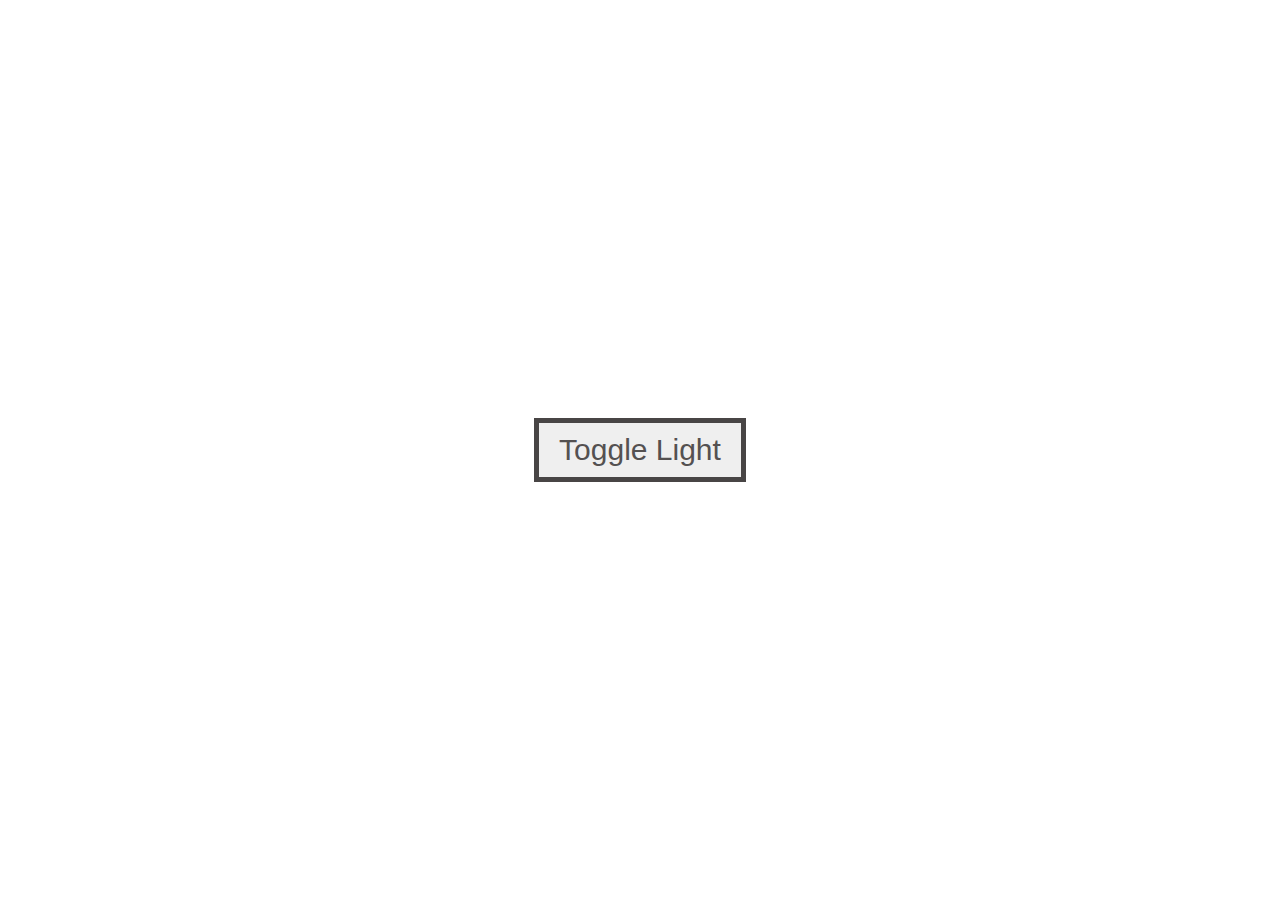
<file: index.html>
<!DOCTYPE html>
<html lang="en">
<head>
    <meta charset="UTF-8">
    <meta name="viewport" content="width=device-width, initial-scale=1.0">
    <title>Good Morning</title>
    <link rel="stylesheet" href="style.css">
</head>
<body>
<button id="toggleButton">Toggle Light</button>

    <script src="script.js"></script>
</body>
</html>
</file>
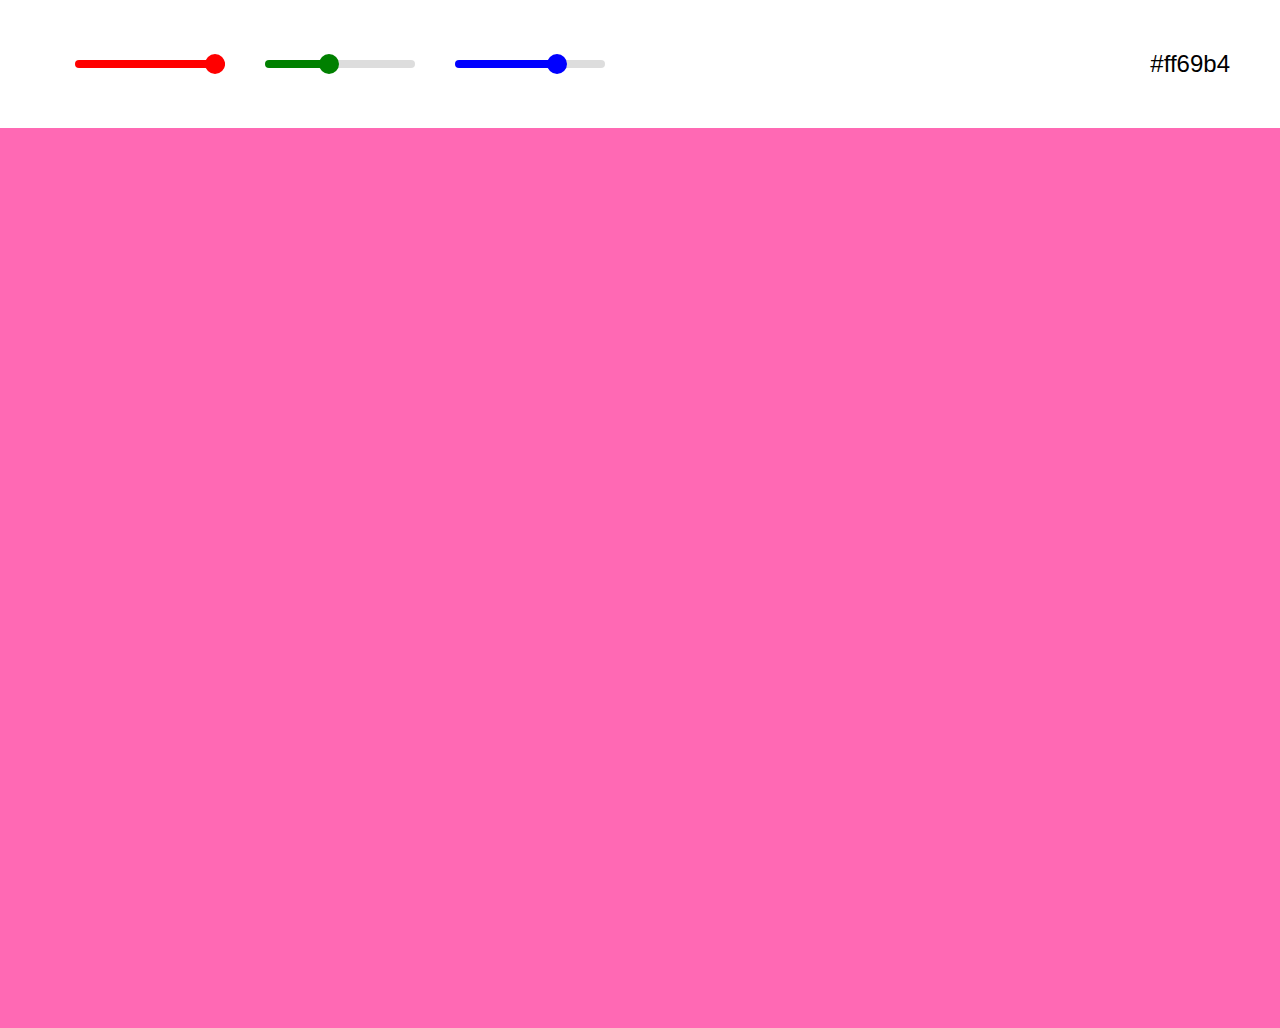
<file: color-mixer/index.html>
<!DOCTYPE html>
<html lang="en">
<head>
  <meta charset="UTF-8">
  <meta name="viewport" content="width=device-width, initial-scale=1.0">
  <title>Hexa Color Changer</title>
  <link rel="stylesheet" href="style.css">
</head>
<body>
  <header class="header">
    <div class="sliders">
      <label for="redRange"></label>
      <input type="range" id="redRange" min="0" max="255" value="255">
      
      <label for="greenRange"></label>
      <input type="range" id="greenRange" min="0" max="255" value="105">
      
      <label for="blueRange"></label>
      <input type="range" id="blueRange" min="0" max="255" value="180">
    </div>
    <div class="color-value" id="colorValue">#ff69b4</div>
  </header>

  <div class="main-area" id="mainArea">
  </div>

  <script src="script.js"></script>
</body>
</html>
</file>
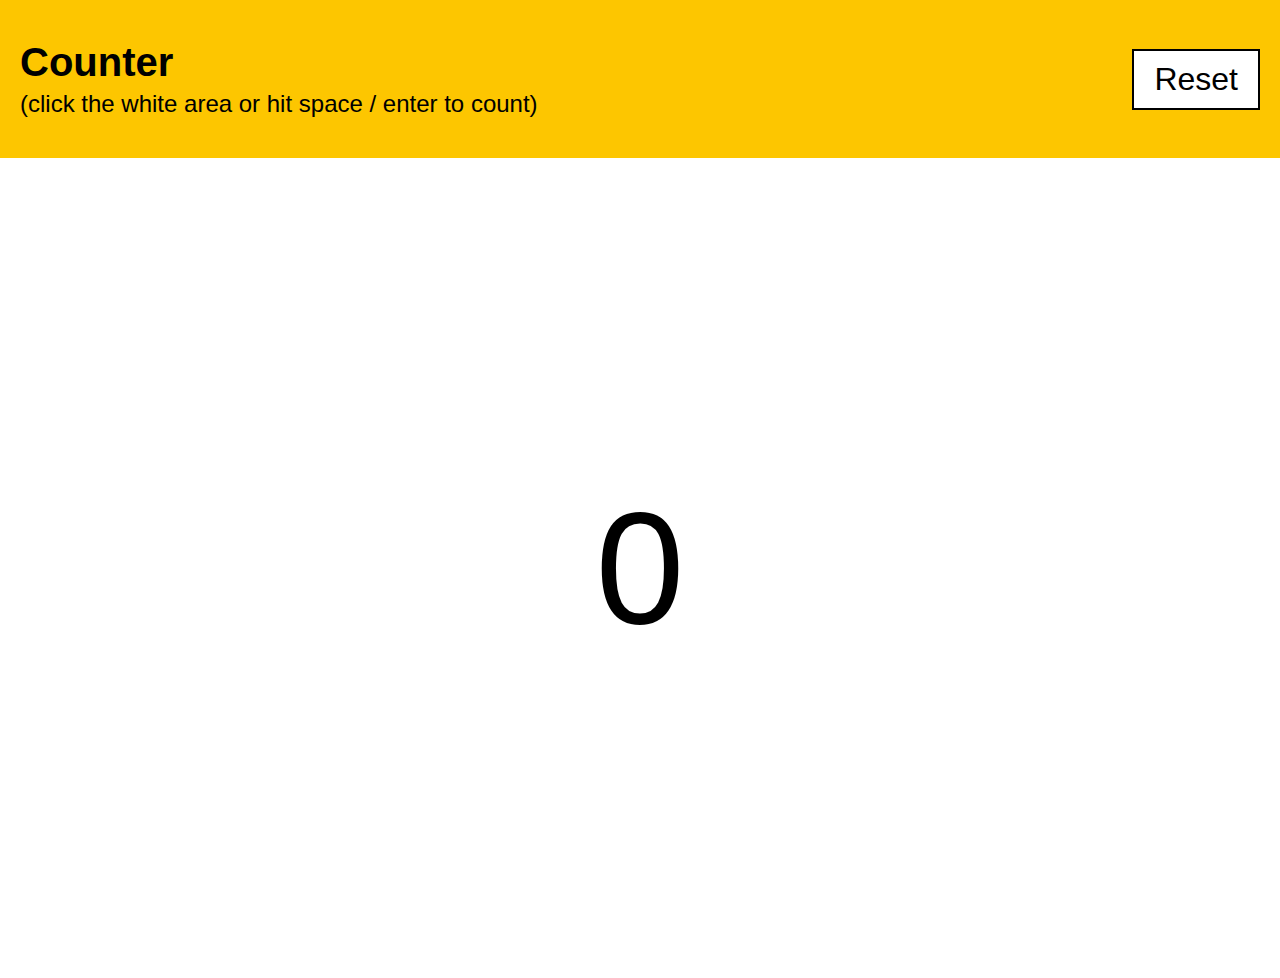
<file: counter/index.html>
<!DOCTYPE html>
<html lang="en">
<head>
  <meta charset="UTF-8">
  <meta name="viewport" content="width=device-width, initial-scale=1.0">
  <title>Counter</title>
  <link rel="stylesheet" href="style.css">
</head>
<body>
  <header class="header" id="header">
    <div class="header-left">
      <h1>Counter</h1>
      <p>(click the white area or hit space / enter to count)</p>
    </div>
    <button id="resetButton">Reset</button>
  </header>
  
  <div class="main-area" id="mainArea">
    <div class="counter" id="counter">0</div>
  </div>

  <script src="script.js"></script>
</body>
</html>
</file>
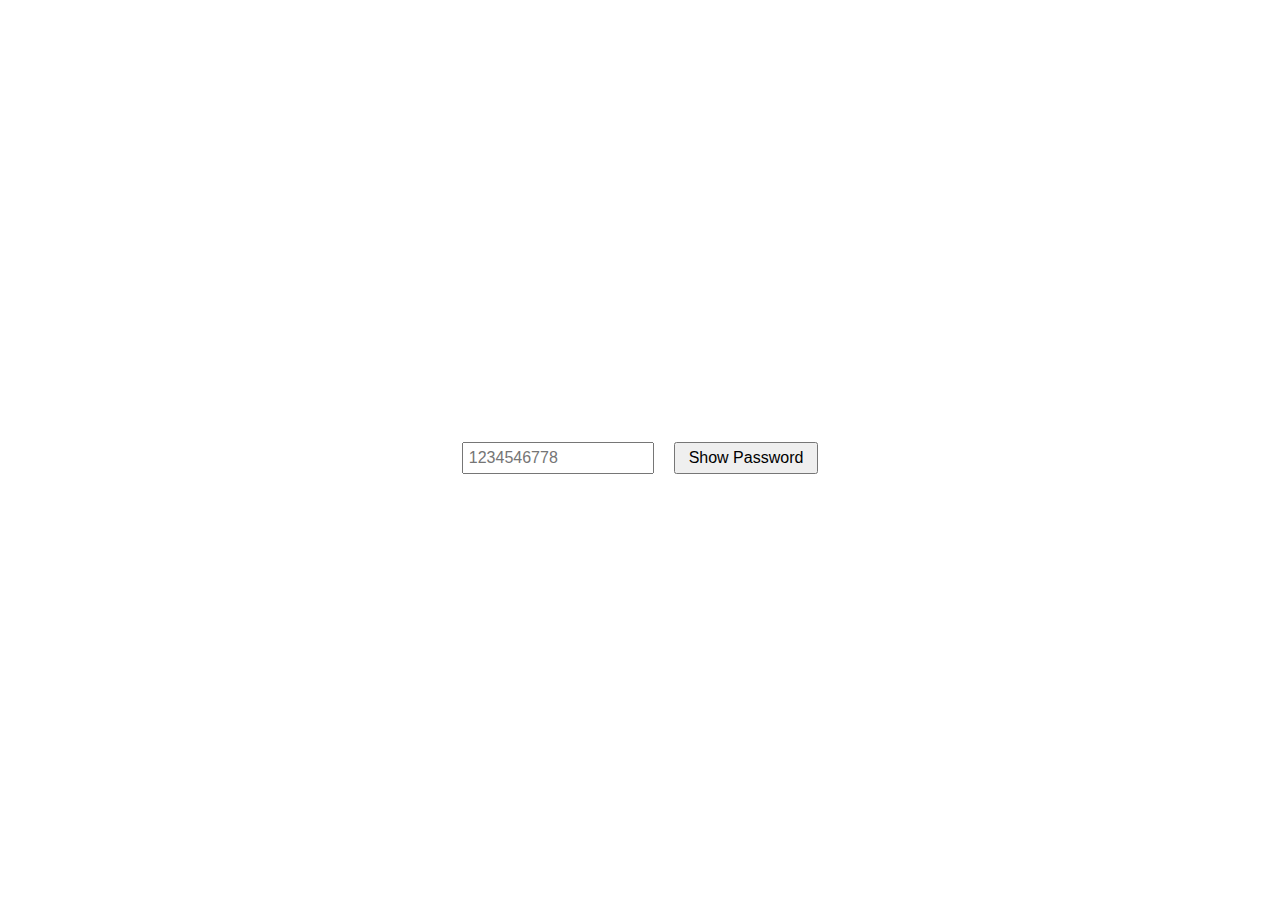
<file: passsword-toggle/index.html>
<!DOCTYPE html>
<html lang="en">
<head>
    <meta charset="UTF-8">
    <meta name="viewport" content="width=device-width, initial-scale=1.0">
    <title>Password Toggle</title>
    <link rel="stylesheet" href="style.css">
</head>
<body>
<div class="container">
    <input type="password" placeholder="1234546778" id="passwordInput">
    <button id="toggleButton">Show Password</button>
</div>


    <script src="script.js"></script>
</body>
</html>
</file>
<file: style.css>
body {
    transition: background-color 1s ease;
    background-color: white;
    color: rgb(86, 83, 83);
    font-family: Arial, sans-serif;
    height: 100vh;
    display: flex;
    justify-content: center;
    align-items: center;
    margin: 0;
}

body.dark-mode {
    background-color: rgb(86, 83, 83);
    color: white;
}

button {
    padding: 10px 20px;
    font-size: 30px;
    cursor: pointer;
    color: rgb(84, 81, 81);
    border: 5px solid rgb(72, 69, 69);
    transition: border-color 0.5s ease;
}

body.dark-mode button {
    border-color: white;
    box-shadow: 0 0 10px 5px yellow ;
    color: white;
    background-color: rgb(86, 83, 83);
}
</file>
<file: color-mixer/style.css>
* {
    margin: 0;
    padding: 0;
    box-sizing: border-box;
  }
  
  body {
    font-family: Arial, sans-serif;
  }
  
  header {
    width: 100vw;
    padding: 50px;
    background-color: white;
    display: flex;
    justify-content: space-between;
    align-items: center;
    box-shadow: 0 4px 6px rgba(0, 0, 0, 0.1);
  }
  
  .sliders {
    display: flex;
    gap: 15px;
  }
  
  .sliders label {
    margin-right: 10px;
  }
  
  .color-value {
    font-size: 1.5rem;
  }
  
  .main-area {
    width: 100vw;
    height: calc(100vh - 0px); 
    display: flex;
    justify-content: center;
    align-items: center;
    background-color: hotpink; 
    transition: background-color 0.3s ease;
  }
  
  p {
    font-size: 1.5rem;
  }
  
  input[type="range"] {
    -webkit-appearance: none; 
    width: 150px;
    height: 8px;
    border-radius: 5px;
    background: #ddd;
    outline: none;
    transition: background 0.3s ease;
  }
  
  input[type="range"]::-webkit-slider-thumb {
    -webkit-appearance: none;
    appearance: none;
    width: 20px;
    height: 20px;
    border-radius: 50%;
    cursor: pointer;
  }
  
  #redRange::-webkit-slider-thumb {
    background-color: red;
  }
  
  #redRange::-moz-range-thumb {
    background-color: red;
  }
  
  #greenRange::-webkit-slider-thumb {
    background-color: green;
  }
  
  #greenRange::-moz-range-thumb {
    background-color: green;
  }
  
  #blueRange::-webkit-slider-thumb {
    background-color: blue;
  }
  
  #blueRange::-moz-range-thumb {
    background-color: blue;
  }
</file>
<file: counter/style.css>
* {
    margin: 0;
    padding: 0;
    box-sizing: border-box;
  }
  
  body {
    font-family: Arial, sans-serif;
  }
  
  header {
    width: 100vw;
    background-color: rgb(253, 198, 0);
    padding: 40px 20px 40px 20px;
    display: flex;
    justify-content: space-between;
    align-items: center;
    box-shadow: 0 4px 6px rgba(0, 0, 0, 0.1);
  }
  
  .header-left {
    display: flex;
    flex-direction: column;
  }
  
  header h1 {
    margin: 0;
    color: black;
    font-size: 2.5rem;
  }
  
  header p {
    margin-top: 5px;
    color: black;
    font-size: 1.5rem;
  }
  
  button {
    background-color: white;
    border: 2px solid black;
    padding: 10px 20px;
    font-size: 2rem;
    cursor: pointer;
  }
  
  button:hover {
    background-color: lightgray;
  }
  
  .main-area {
    width: 100vw;
    height: calc(100vh - 80px); 
    display: flex;
    justify-content: center;
    align-items: center;
    background-color: rgb(255, 255, 255); 
    transition: background-color 0.3s ease;
  }
  
  .counter {
    font-size: 10rem; 
    color: black;
  }
</file>
<file: passsword-toggle/style.css>
* {
    box-sizing: border-box;
}

body {
    height: 100vh;
    display: flex;
    align-items: center;
    justify-content: center;
    font-family:´;
}

.container {
    display: flex;
    flex-direction: row;
    align-items: flex-start;
    gap: 20px;
}

input {
    padding: 0.3rem;
    font-size: 1rem;
    width: 12rem;
}

button {
    font-size: 1rem;
    padding: 0.3rem;
    width: 9rem;
}
</file>
